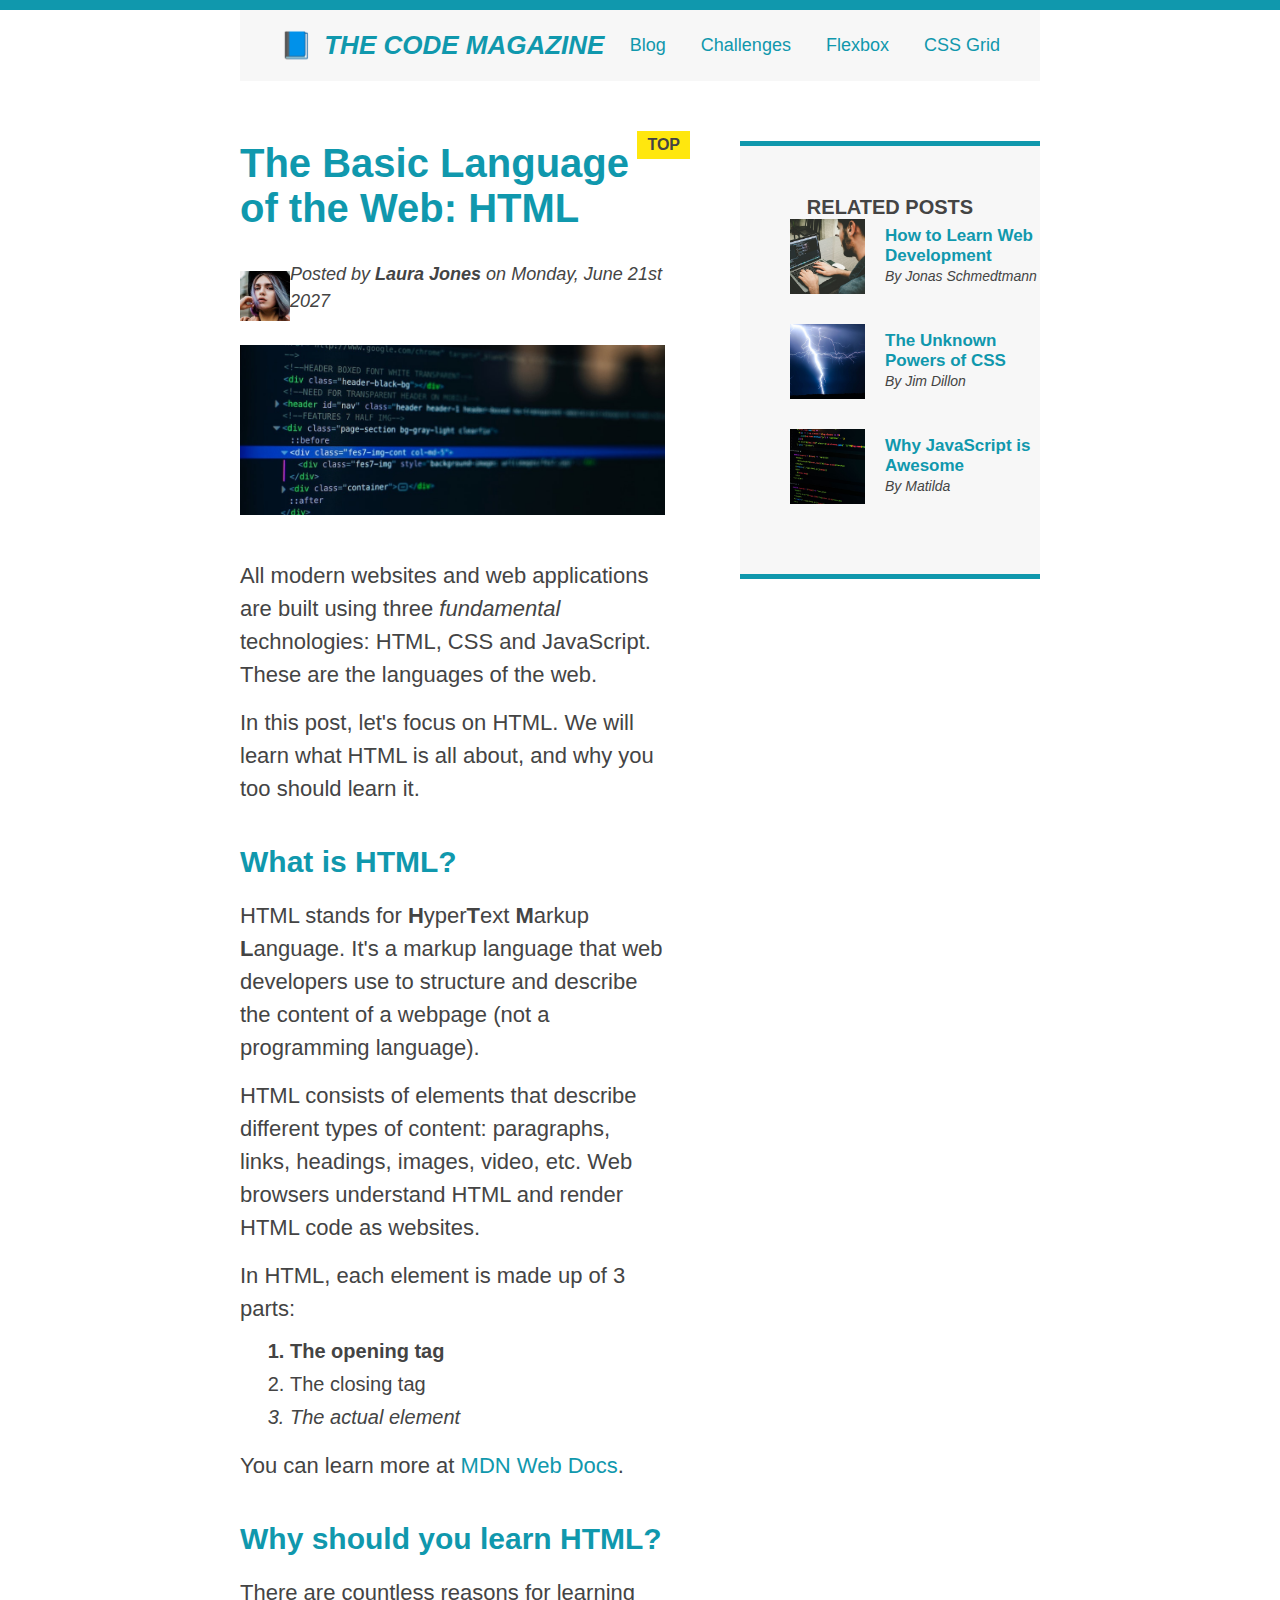
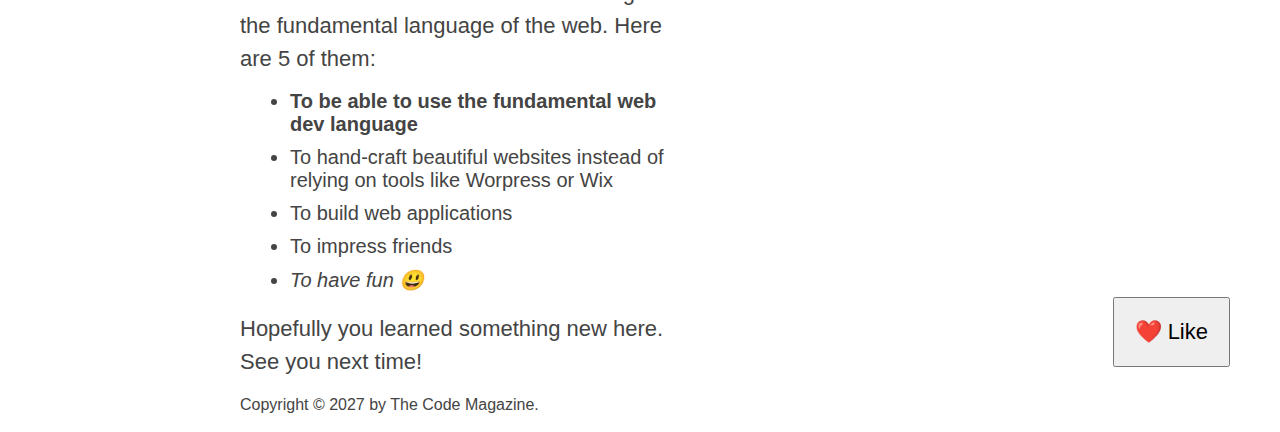
<file: 04-CSS-Layouts/index.html>
<!DOCTYPE html>
<html lang="en">
  <head>
    <meta charset="UTF-8" />
    <link href="style.css" rel="stylesheet" />

    <title>The Basic Language of the Web: HTML</title>
  </head>

  <body>
    <!--
    <h1>The Basic Language of the Web: HTML</h1>
    <h2>The Basic Language of the Web: HTML</h2>
    <h3>The Basic Language of the Web: HTML</h3>
    <h4>The Basic Language of the Web: HTML</h4>
    <h5>The Basic Language of the Web: HTML</h5>
    <h6>The Basic Language of the Web: HTML</h6>
    -->

    <div class="container">
      <header class="main-header">
        <h1>📘 The Code Magazine</h1>

        <nav>
          <!-- <strong>This is the navigation</strong> -->
          <a href="blog.html">Blog</a>
          <a href="#">Challenges</a>
          <a href="flexbox.html">Flexbox</a>
          <a href="#">CSS Grid</a>
        </nav>
      </header>

      <div class="row">

      <article>
        <header class="post-header">
          <h2>The Basic Language of the Web: HTML</h2>
          <div class="author-box">
            <img
            src="img/laura-jones.jpg"
            alt="Headshot of Laura Jones"
            height="50"
            width="50"
            />
            
            <p id="author">
              Posted by <strong>Laura Jones</strong> on Monday, June 21st 2027
            </p>
          </div>

          <img
            src="img/post-img.jpg"
            alt="HTML code on a screen"
            width="500"
            height="200"
            class="post-img"
          />
          <button>❤️ Like</button>
        </header>

        <p>
          All modern websites and web applications are built using three
          <em>fundamental</em>
          technologies: HTML, CSS and JavaScript. These are the languages of the
          web.
        </p>

        <p>
          In this post, let's focus on HTML. We will learn what HTML is all
          about, and why you too should learn it.
        </p>

        <h3>What is HTML?</h3>
        <p>
          HTML stands for <strong>H</strong>yper<strong>T</strong>ext
          <strong>M</strong>arkup <strong>L</strong>anguage. It's a markup
          language that web developers use to structure and describe the content
          of a webpage (not a programming language).
        </p>
        <p>
          HTML consists of elements that describe different types of content:
          paragraphs, links, headings, images, video, etc. Web browsers
          understand HTML and render HTML code as websites.
        </p>
        <p>In HTML, each element is made up of 3 parts:</p>

        <ol>
          <li class="first-li">The opening tag</li>
          <li>The closing tag</li>
          <li>The actual element</li>
        </ol>

        <p>
          You can learn more at
          <a
            href="https://developer.mozilla.org/en-US/docs/Web/HTML"
            target="_blank"
            >MDN Web Docs</a
          >.
        </p>

        <h3>Why should you learn HTML?</h3>

        <p>
          There are countless reasons for learning the fundamental language of
          the web. Here are 5 of them:
        </p>

        <ul>
          <li class="first-li">
            To be able to use the fundamental web dev language
          </li>
          <li>
            To hand-craft beautiful websites instead of relying on tools like
            Worpress or Wix
          </li>
          <li>To build web applications</li>
          <li>To impress friends</li>
          <li>To have fun 😃</li>
        </ul>

        <p>Hopefully you learned something new here. See you next time!</p>
      </article>

      <aside>
        <h4>Related posts</h4>

        <ul class="related">
          <li  class="related-post">
            <img
              src="img/related-1.jpg"
              alt="Person programming"
              width="75"
              height="75"
            />
            <div>
              <a href="#" class="related-link">How to Learn Web Development</a>
              <p class="related-author">By Jonas Schmedtmann</p>
              </li>
          <li class="related-post">
            <img
              src="img/related-2.jpg"
              alt="Lightning"
              width="75"
              height="75"
            />
            <div>

              <a href="#" class="related-link">The Unknown Powers of CSS</a>
              <p class="related-author">By Jim Dillon</p>
            </li>
          <li class="related-post">
            <img
              src="img/related-3.jpg"
              alt="JavaScript code on a screen"
              width="75"
              height="75"
            />
            <div>

              <a href="#" class="related-link">Why JavaScript is Awesome</a>
              <p class="related-author">By Matilda</p>
            </div>
            </li>
        </ul>
      </aside>
    </div>
      
      <footer>
        <p id="copyright" class="copyright text">
          Copyright &copy; 2027 by The Code Magazine.
        </p>
      </footer>
    </div>
  </body>
</html>
</file>
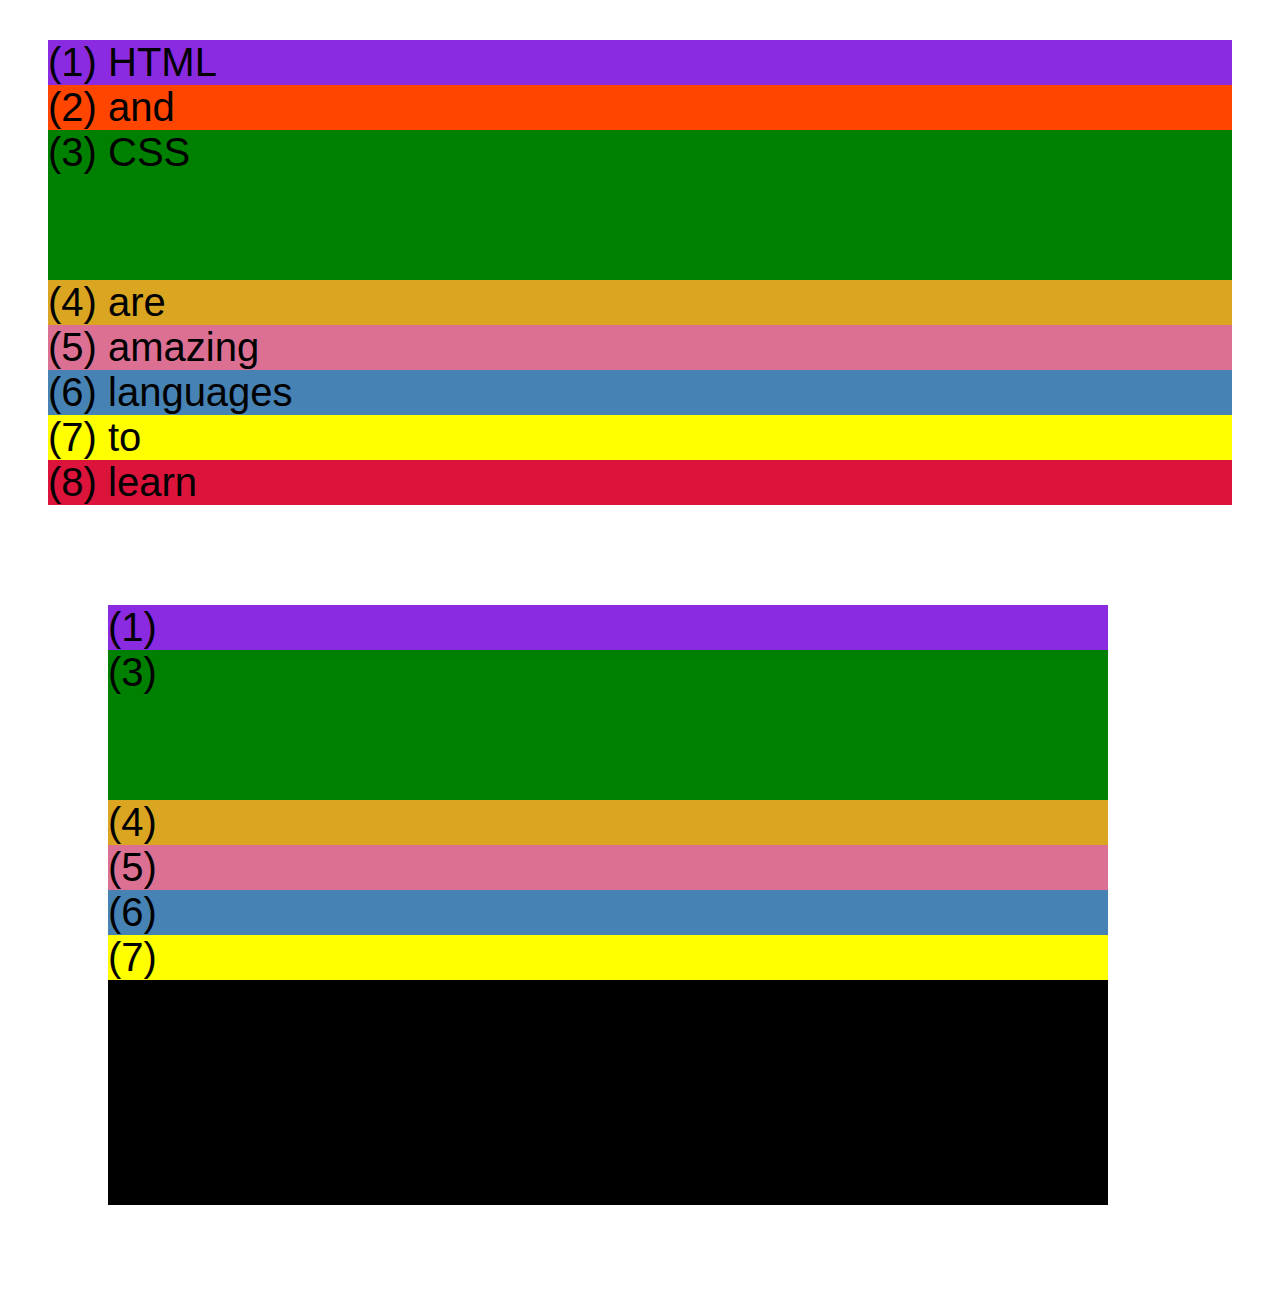
<file: 04-CSS-Layouts/css-grid.html>
<!DOCTYPE html>
<html lang="en">
  <head>
    <meta charset="UTF-8" />
    <meta http-equiv="X-UA-Compatible" content="IE=edge" />
    <meta name="viewport" content="width=device-width, initial-scale=1.0" />
    <title>CSS Grid</title>
    <style>
      .el--1 {
        background-color: blueviolet;
      }
      .el--2 {
        background-color: orangered;
      }
      .el--3 {
        background-color: green;
        height: 150px;
      }
      .el--4 {
        background-color: goldenrod;
      }
      .el--5 {
        background-color: palevioletred;
      }
      .el--6 {
        background-color: steelblue;
      }
      .el--7 {
        background-color: yellow;
      }
      .el--8 {
        background-color: crimson;
      }

      .container--1 {
        /* STARTER */
        font-family: sans-serif;
        background-color: #ddd;
        font-size: 40px;
        margin: 40px;

        /* CSS GRID */
      }

      .container--2 {
        /* STARTER */
        font-family: sans-serif;
        background-color: black;
        font-size: 40px;
        margin: 100px;

        width: 1000px;
        height: 600px;

        /* CSS GRID */
      }
    </style>
  </head>
  <body>
    <div class="container--1">
      <div class="el el--1">(1) HTML</div>
      <div class="el el--2">(2) and</div>
      <div class="el el--3">(3) CSS</div>
      <div class="el el--4">(4) are</div>
      <div class="el el--5">(5) amazing</div>
      <div class="el el--6">(6) languages</div>
      <div class="el el--7">(7) to</div>
      <div class="el el--8">(8) learn</div>
    </div>

    <div class="container--2">
      <div class="el el--1">(1)</div>
      <div class="el el--3">(3)</div>
      <div class="el el--4">(4)</div>
      <div class="el el--5">(5)</div>
      <div class="el el--6">(6)</div>
      <div class="el el--7">(7)</div>
    </div>
  </body>
</html>
</file>
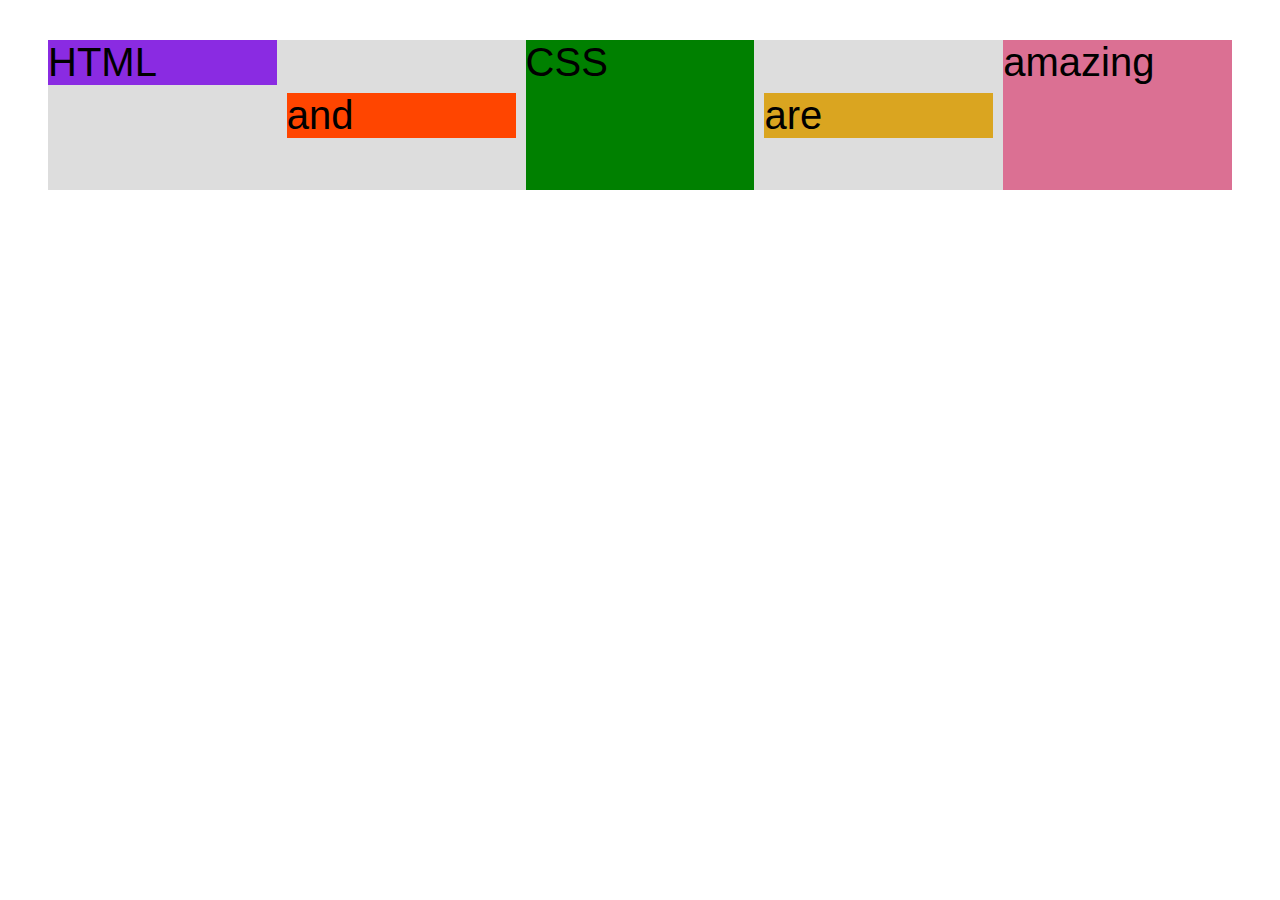
<file: 04-CSS-Layouts/flexbox.html>
<!DOCTYPE html>
<html lang="en">
  <head>
    <meta charset="UTF-8" />
    <meta http-equiv="X-UA-Compatible" content="IE=edge" />
    <meta name="viewport" content="width=device-width, initial-scale=1.0" />
    <title>Flexbox</title>
    <style>
      .el--1 {
        background-color: blueviolet;
      }
      .el--2 {
        background-color: orangered;
      }
      .el--3 {
        background-color: green;
        height: 150px;
      }
      .el--4 {
        background-color: goldenrod;
      }
      .el--5 {
        background-color: palevioletred;
      }
      .el--6 {
        background-color: steelblue;
      }
      .el--7 {
        background-color: yellow;
      }
      .el--8 {
        background-color: crimson;
      }

      .container {
        /* STARTER */
        font-family: sans-serif;
        background-color: #ddd;
        font-size: 40px;
        margin: 40px;

        /* FLEXBOX */
        display: flex;
        align-items: center;
        justify-content: flex-start;
        gap: 10px;
      }

      .el{
        /* DEFAULTS
        flex-grow: 0;
        flex-shrink: 1;
        flex-basis: auto;
         */
         /* flex-shrink: 0; */
         /* flex-grow: 1; */
         flex: 1;
      }

      .el--1{ 
        align-self: flex-start;
      }

      .el--5{
        align-self: stretch;
        order: 1;
      }

      .el--6{
        order:-1;
      }

    </style>
  </head>
  <body>
    <div class="container">
      <div class="el el--1">HTML</div>
      <div class="el el--2">and</div>
      <div class="el el--3">CSS</div>
      <div class="el el--4">are</div>
      <div class="el el--5">amazing</div>
      <!-- <div class="el el--6">languages</div> -->
      <!-- <div class="el el--7">to</div>
      <div class="el el--8">learn</div> -->
    </div>
  </body>
</html>
</file>
<file: 04-CSS-Layouts/style.css>
* {
  /* border-top: 10px solid #1098ad; */
  margin: 0;
  padding: 0;
}

/* PAGE SECTIONS */
body {
  color: #444;
  font-family: sans-serif;

  border-top: 10px solid #1098ad;
  position: relative;
}

.container {
  width: 800px;
  /* margin-left: auto;
  margin-right: auto; */
  margin: 0 auto;
}

.main-header {
  background-color: #f7f7f7;
  /* padding: 20px;
  padding-left: 40px;
  padding-right: 40px; */
  padding: 20px 40px;
  margin-bottom: 60px;
  /* height: 80px; */
}

nav {
  font-size: 18px;
  /* text-align: center; */
}

article {
  margin-bottom: 60px;
}

.post-header {
  margin-bottom: 40px;
  /* position: relative; */
}

aside {
  background-color: #f7f7f7;
  border-top: 5px solid #1098ad;
  border-bottom: 5px solid #1098ad;
  /* padding-top: 50px;
  padding-bottom: 50px; */
  padding: 50px 0;
  width: 500px;
}

/* SMALLER ELEMENTS */
h1,
h2,
h3 {
  color: #1098ad;
}

h1 {
  font-size: 26px;
  text-transform: uppercase;
  font-style: italic;
}

h2 {
  font-size: 40px;
  margin-bottom: 30px;
}

h3 {
  font-size: 30px;
  margin-bottom: 20px;
  margin-top: 40px;
}

h4 {
  font-size: 20px;
  text-transform: uppercase;
  text-align: center;
}

p {
  font-size: 22px;
  line-height: 1.5;
  margin-bottom: 15px;
}

ul,
ol {
  margin-left: 50px;
  margin-bottom: 20px;
}

li {
  font-size: 20px;
  margin-bottom: 10px;
  /* display: inline; */
}

li:last-child {
  margin-bottom: 0;
}

/* footer p {
  font-size: 16px;
} */

/* article header p {
  font-style: italic;
} */

#author {
  font-style: italic;
  font-size: 18px;
}

#copyright {
  font-size: 16px;
}

.related-author {
  font-size: 18px;
  font-weight: bold;
}


.related {
  list-style: none;
}


li:first-child {
  font-weight: bold;
}

li:last-child {
  font-style: italic;
}

/* Misconception: this won't work! */
article p:first-child {
  color: red;
}

/* Styling links */
a:link {
  color: #1098ad;
  text-decoration: none;
}

a:visited {
  /* color: #777; */
  color: #1098ad;
}

a:hover {
  color: orangered;
  font-weight: bold;
  text-decoration: underline orangered;
}

a:active {
  background-color: black;
  font-style: italic;
}
/* LVHA */

.post-img {
  width: 100%;
  height: auto;
}

nav a:link {
  /* background-color: orangered;
  margin: 20px;
  padding: 20px;

  display: block; */

  margin-right: 30px;
  display: inline-block;
}

nav a:link:last-child {
  margin-right: 0;
}

button {
  font-size: 22px;
  padding: 20px;
  cursor: pointer;

  position: absolute;
  /* top: 50px;
  left: 50px; */
  bottom: 50px;
  right: 50px;
}

h1::first-letter {
  font-style: normal;
  margin-right: 5px;
}


h2 {
  /* background-color: orange; */
  position: relative;
}

h2::before {
  content: "TOP";
  background-color: #ffe70e;
  color: #444;
  font-size: 16px;
  font-weight: bold;
  display: inline-block;
  padding: 5px 10px;
  position: absolute;
  top: -10px;
  right: -25px;
}

/* Resolving conflicts */
/* #copyright {
  color: red;
}

.copyright {
  color: blue;
}

.text {
  color: yellow;
}

footer p {
  color: green !important;
} */

/* nav a:link,
nav p {
  font-size: 18px;
} */

/* Flexbox Part */

.main-header{
  display: flex;
  align-items: center;
  justify-content:space-between ;
}

.author-box{
  display: flex;
  align-items: center;
  margin-bottom: 15px;


}

.author{
  margin-bottom: 0;
  margin-left: 15px;
}

.related-post {
  display: flex;
  align-items: center;
  gap: 20px;
  margin-bottom: 30px;
}

.related-link{
  font-size: 17px;
  font-weight: bold;
  font-style: normal;
  display: block;
}
.related-author{
  margin-bottom: 0;
  font-size: 14px;
  font-weight: normal;
  font-style: italic;
}

.row{
  display: flex;
  align-items: flex-start;
  gap: 75px;
}

article{
  flex: 1;
  margin-bottom: 0;
}

aside{
  flex: 0 0 300px;
}
</file>
